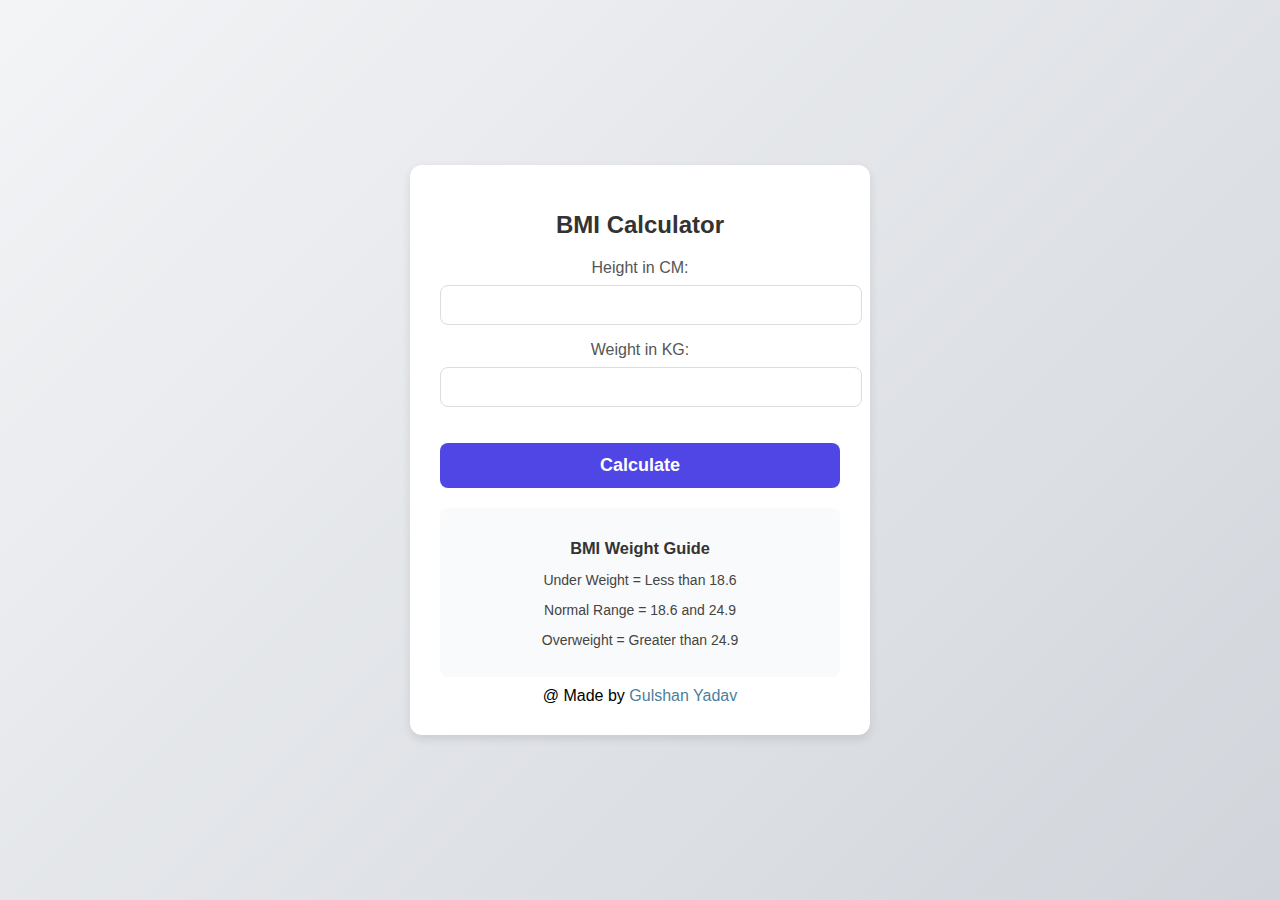
<file: index.html>
<!-- BMI calculator -->

<!DOCTYPE html>
<html lang="en">
  <head>
    <meta charset="UTF-8" />
    <meta name="viewport" content="width=device-width, initial-scale=1.0" />
    <meta http-equiv="X-UA-Compatible" content="ie=edge" />
    <link rel="stylesheet" href="bmiCalc.css" />
    <title>BMI Calculator</title>
  </head>
  <body>

    <div class="container">
      <h1>BMI Calculator</h1>
      <form>
        <p><label>Height in CM: </label><input type="text" id="height" /></p>
        <p><label>Weight in KG: </label><input type="text" id="weight" /></p>
        <button>Calculate</button>
        <div id="results"></div>
        <div id="weight-guide">
          <h3>BMI Weight Guide</h3>
          <p>Under Weight = Less than 18.6</p>
          <p>Normal Range = 18.6 and 24.9</p>
          <p>Overweight = Greater than 24.9</p>
        </div>
      </form>
      <footer>
        @ Made by <a href="https://linkedin.com/in/gulshan-yadav04">Gulshan Yadav</a> 
    </footer>
    </div>
  </body>
  <script src="bmiCalc.js"></script>
</html>
</file>
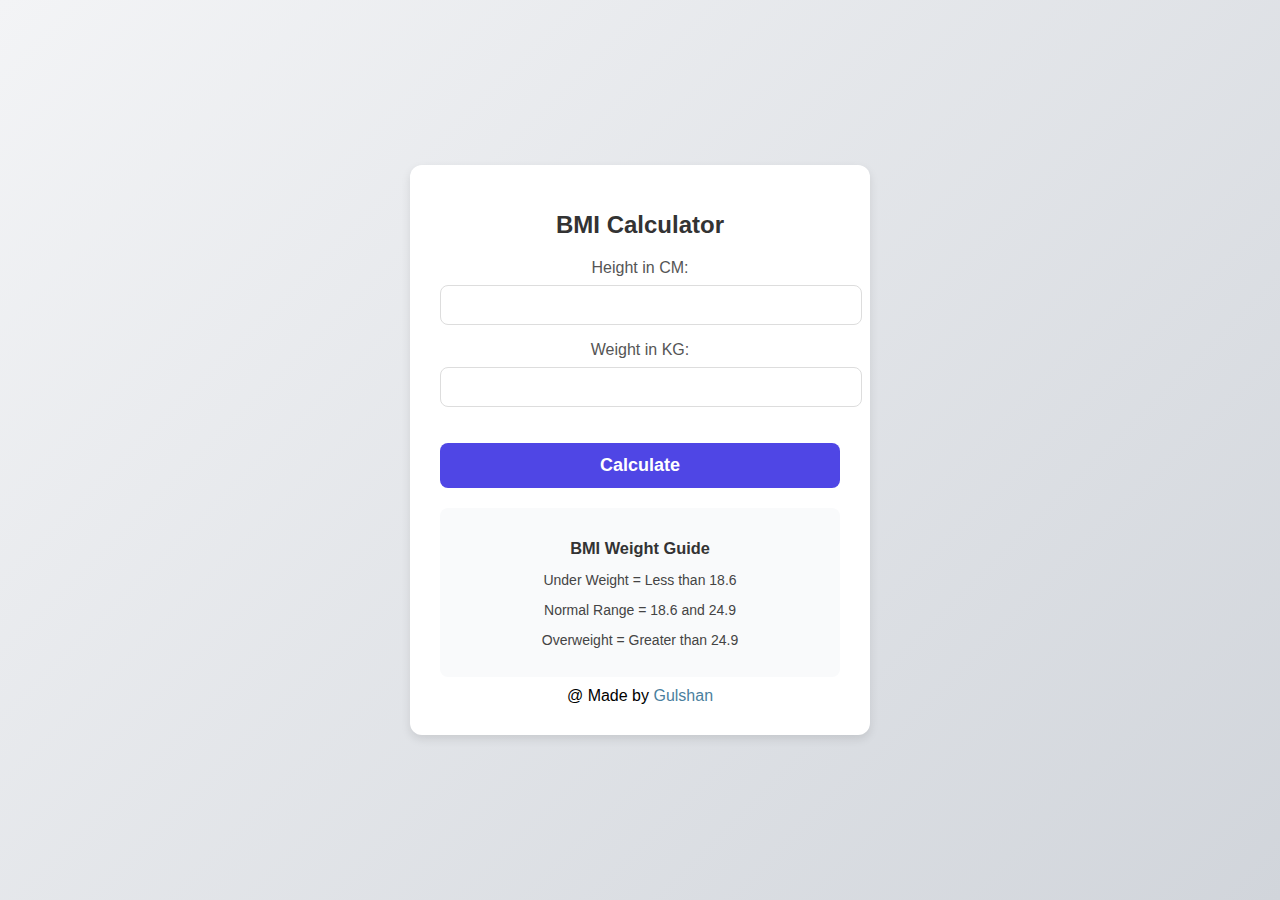
<file: bmiCalc.html>
<!-- BMI calculator -->

<!DOCTYPE html>
<html lang="en">
  <head>
    <meta charset="UTF-8" />
    <meta name="viewport" content="width=device-width, initial-scale=1.0" />
    <meta http-equiv="X-UA-Compatible" content="ie=edge" />
    <link rel="stylesheet" href="bmiCalc.css" />
    <title>BMI Calculator</title>
  </head>
  <body>

    <div class="container">
      <h1>BMI Calculator</h1>
      <form>
        <p><label>Height in CM: </label><input type="text" id="height" /></p>
        <p><label>Weight in KG: </label><input type="text" id="weight" /></p>
        <button>Calculate</button>
        <div id="results"></div>
        <div id="weight-guide">
          <h3>BMI Weight Guide</h3>
          <p>Under Weight = Less than 18.6</p>
          <p>Normal Range = 18.6 and 24.9</p>
          <p>Overweight = Greater than 24.9</p>
        </div>
      </form>
      <footer>
        @ Made by <a href="https://linkedin.com/in/gulshan-yadav04">Gulshan</a> 
    </footer>
    </div>
  </body>
  <script src="bmiCalc.js"></script>
</html>
</file>
<file: bmiCalc.css>
body {
  font-family: 'Poppins', sans-serif;
  background: linear-gradient(135deg, #f3f4f6, #d1d5db);
  display: flex;
  justify-content: center;
  align-items: center;
  height: 100vh;
  margin: 0;
}

.container {
  width: 400px;
  background: white;
  padding: 30px;
  border-radius: 12px;
  box-shadow: 0 4px 10px rgba(0, 0, 0, 0.1);
  text-align: center;
}

h1 {
  color: #333;
  margin-bottom: 20px;
  font-size: 24px;
}

label {
  font-size: 16px;
  font-weight: 500;
  color: #555;
  display: block;
  margin-top: 15px;
}

input {
  width: 100%;
  padding: 10px;
  margin-top: 8px;
  border: 1px solid #ddd;
  border-radius: 8px;
  font-size: 16px;
  outline: none;
  transition: 0.3s;
}

input:focus {
  border-color: #4f46e5;
  box-shadow: 0 0 5px rgba(79, 70, 229, 0.5);
}

button {
  width: 100%;
  padding: 12px;
  margin-top: 20px;
  background: #4f46e5;
  color: white;
  font-size: 18px;
  font-weight: bold;
  border: none;
  border-radius: 8px;
  cursor: pointer;
  transition: 0.3s;
}

button:hover {
  background: #4338ca;
}

#results {
  font-size: 20px;
  font-weight: bold;
  margin-top: 20px;
  color: #333;
}

#weight-guide {
  background: #f9fafb;
  padding: 15px;
  border-radius: 8px;
  margin-top: 20px;
  font-size: 14px;
  color: #444;
}

#weight-guide h3 {
  margin-bottom: 10px;
  color: #333;
}

footer {
  text-align: center;
  font-size: 1rem;
  margin-top: 10px;
}
footer a {
    color: #4a7f9e;
    text-decoration: none; 
    font-size: 16px;
    font-weight: 500;
    transition: color 0.3s ease, transform 0.3s ease;
  }
  
  
  footer a:hover {
    color: orange; 
    transform: translateY(-2px); 
  }
</file>
